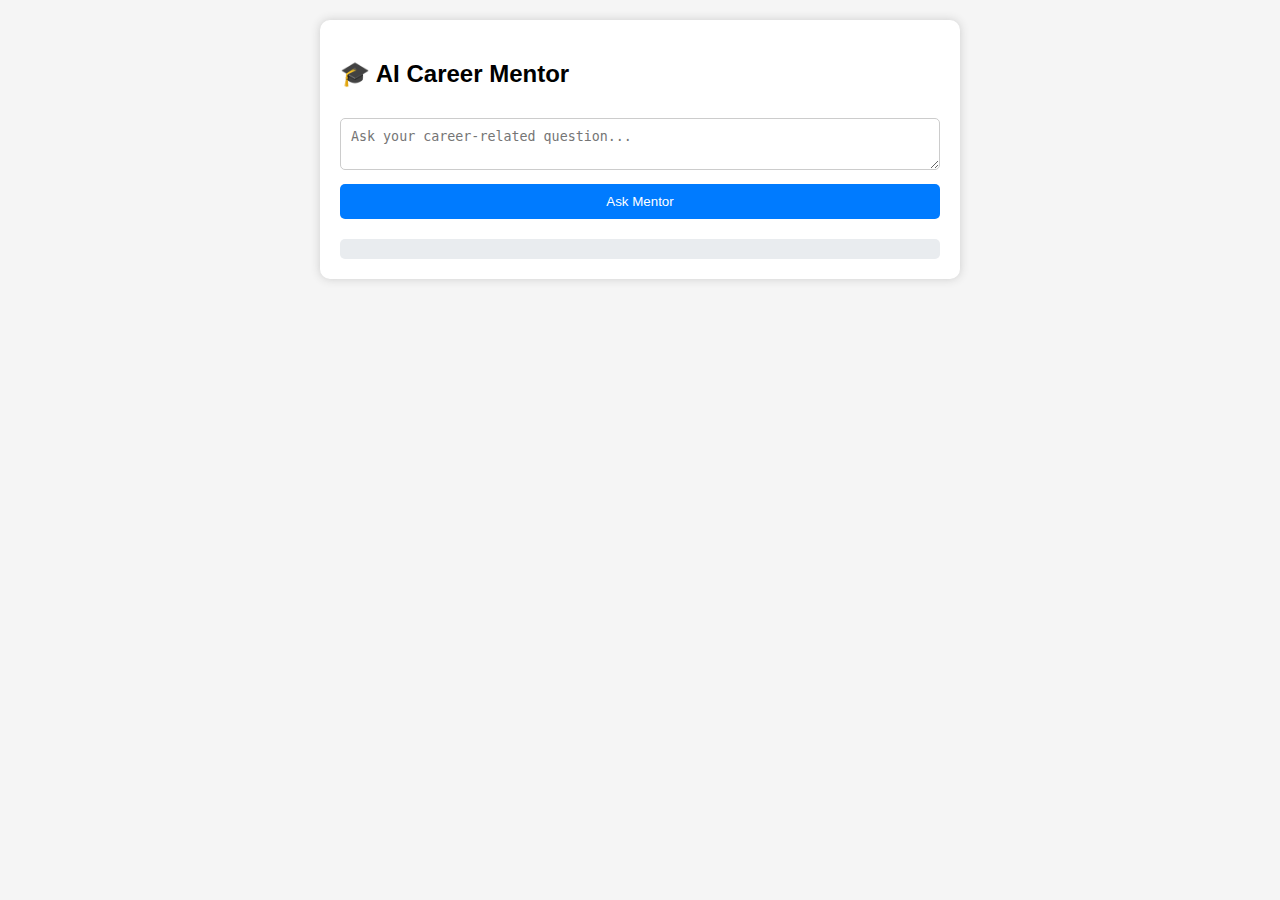
<file: index.html>
<!DOCTYPE html>
<html lang="en">
<head>
  <meta charset="UTF-8">
  <title>AI Career Mentor</title>
  <link rel="stylesheet" href="style.css">
</head>
<body>
  <div id="chatbox">
    <h2>🎓 AI Career Mentor</h2>
    <textarea id="userInput" placeholder="Ask your career-related question..."></textarea>
    <button id="askButton">Ask Mentor</button>
    <div id="response"></div>
  </div>
  <script src="script.js"></script>
</body>
</html>
</file>
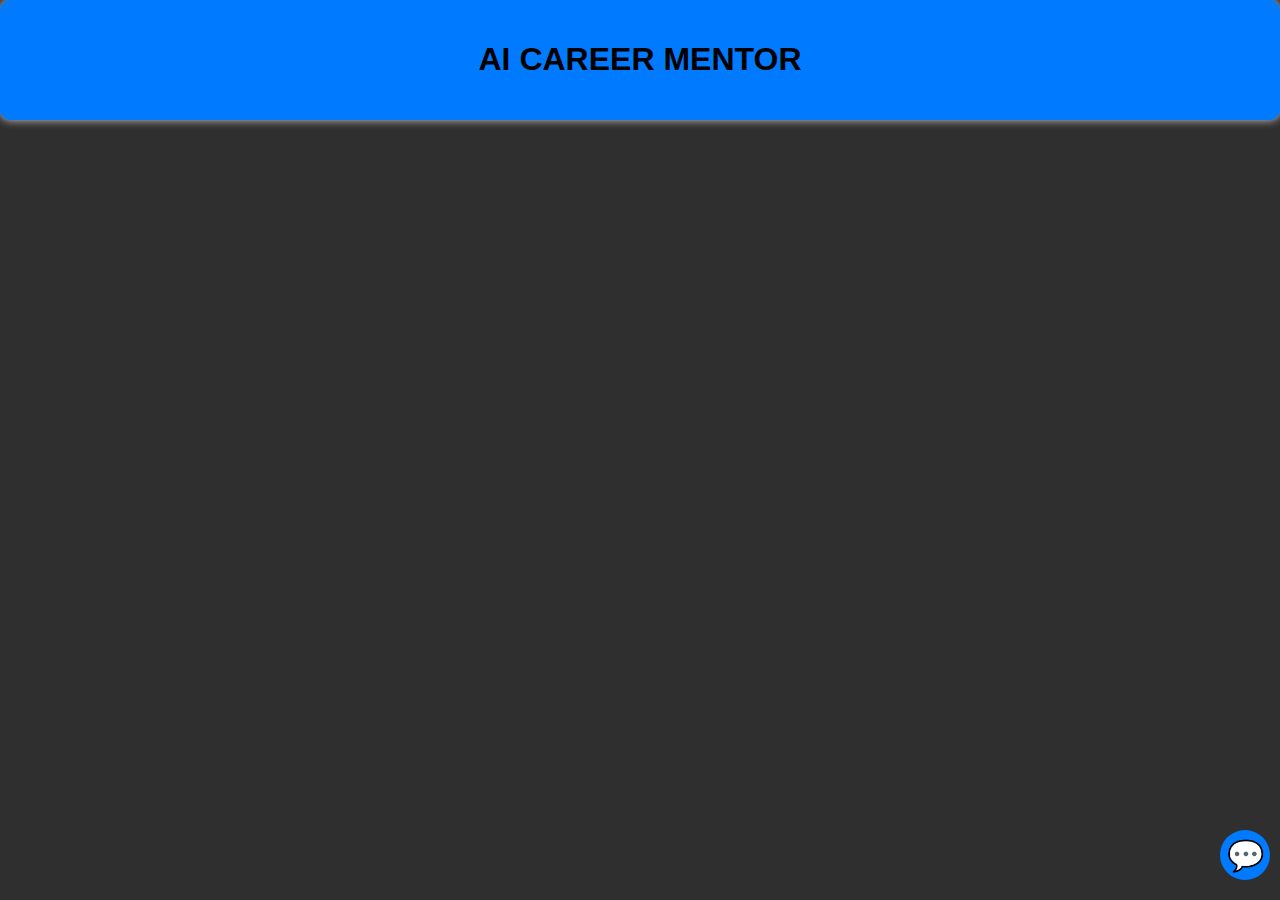
<file: chat_box/chat.html>
<!DOCTYPE html>
<html lang="en">
<head>
  <meta charset="UTF-8">
  <title>AI Career Mentor</title>
  <link rel="stylesheet" href="chat.css">
</head>
<body>
  <div id="container">
    <div id="title_box"> <h1>AI CAREER MENTOR</h1></div>
   </div>
   <div id="sidebox">
    <a href=""></a>
   </div>
  <button id="chat-box-open-button" onclick="chat_box()">💬</button>
  <div id="chatbox">
    <h2>🎓 AI Career Mentor</h2>
    <div id="response"></div>
    <textarea id="userInput" placeholder="Ask your career-related question..."></textarea>
    <button id="askButton">Ask Mentor</button>
  </div>
   
  <script src="script.js"></script>
  <script src="chat__box.js"></script>
</body>
</html>
</file>
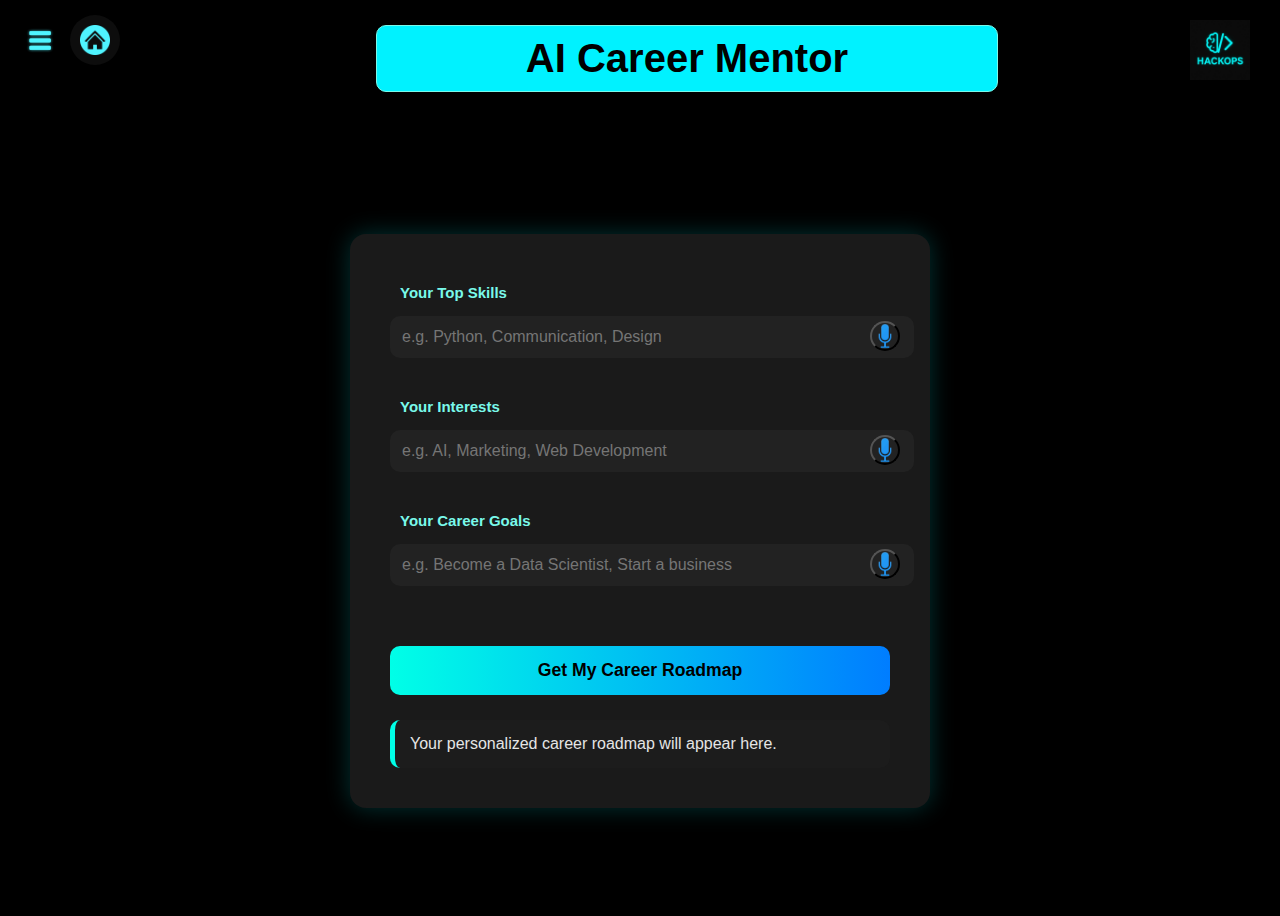
<file: mainpage/mainpage.html>
<!DOCTYPE html>
<html lang="en">
  <head>
    <meta charset="UTF-8" />
    <meta name="viewport" content="width=device-width, initial-scale=1.0" />
    <title>AI Career Mentor</title>
    <link rel="stylesheet" href="mainpage.css" />
  </head>
  <body>
    <script src="mainpage.js"></script>
    <div id="team-logo">
      <img class="teamlogo-image" src="hackopsimage.jpg" />
    </div>

    <button id="menu-button">
      <img class="menulogo-image" src="menubutton.png" />
    </button>
    
    <button id="home-button">
      <img class="homelogo-image" src="homebutton.png" />
    </button>

    <div class="mentor-header">AI Career Mentor</div>
  
    <div class="mentor-container">
      <div class="mentor-field">
        <label class="mentor-label" for="mentorSkills">Your Top Skills</label>
        <input
          class="mentor-input"
          id="mentorSkills"
          placeholder="e.g. Python, Communication, Design"
        />
        <button
          class="mic-btn"
          onclick="startVoiceInput('mentorSkills')"
        ></button>
      </div>

      <div class="mentor-field">
        <label class="mentor-label" for="mentorInterests">Your Interests</label>
        <input
          class="mentor-input"
          id="mentorInterests"
          placeholder="e.g. AI, Marketing, Web Development"
        />
        <button
          class="mic-btn"
          onclick="startVoiceInput('mentorInterests')"
        ></button>
      </div>

      <div class="mentor-field">
        <label class="mentor-label" for="mentorGoals">Your Career Goals</label>
        <input
          class="mentor-input"
          id="mentorGoals"
          placeholder="e.g. Become a Data Scientist, Start a business"
        />
        <button
          class="mic-btn"
          onclick="startVoiceInput('mentorGoals')"
        ></button>
      </div>

      <button class="mentor-btn" onclick="getMentorAdvice()">
        Get My Career Roadmap
      </button>
      <div class="mentor-result" id="mentorResult">
        Your personalized career roadmap will appear here.
      </div>
    </div>
  </body>
</html>
</file>
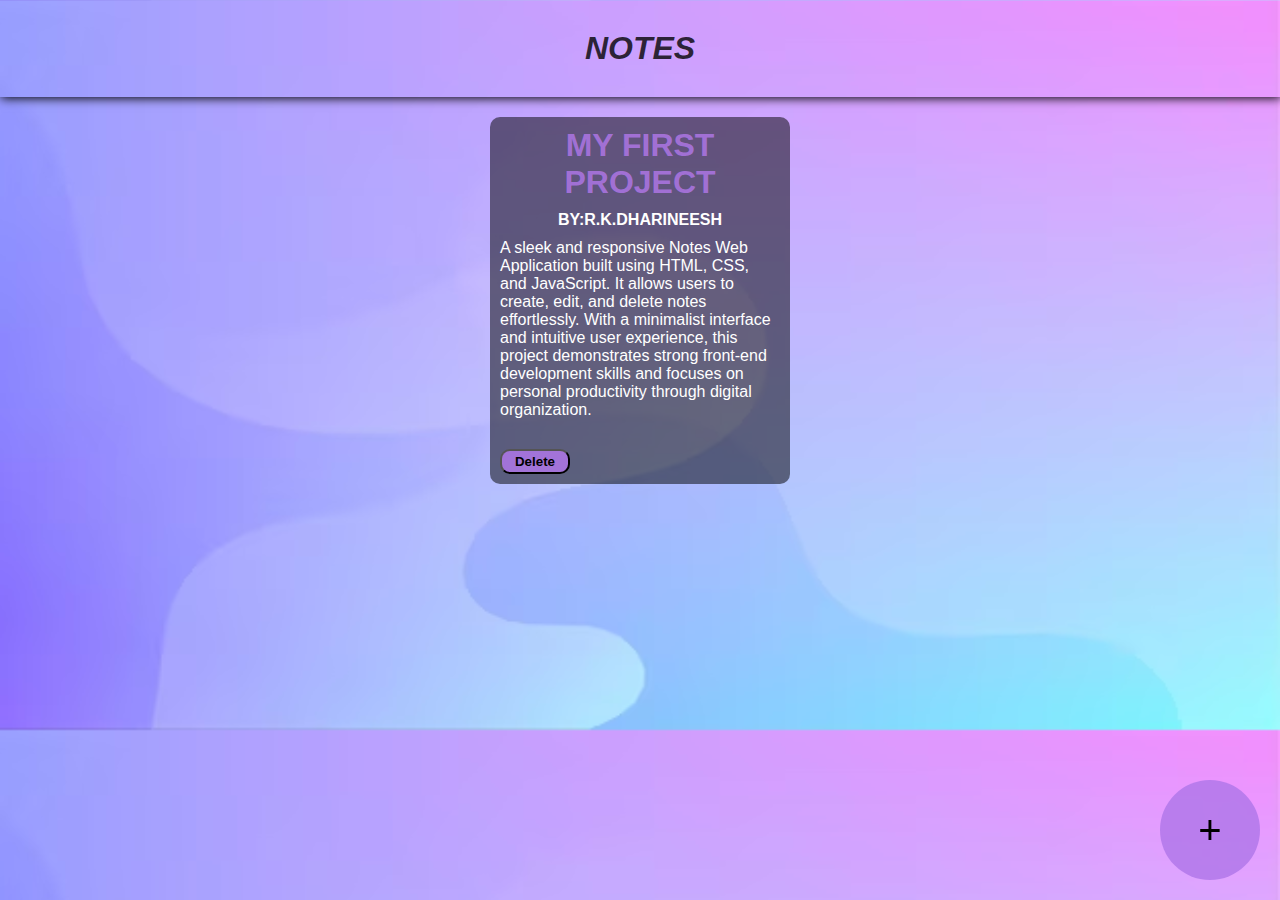
<file: notes/Notes.html>
<!DOCTYPE html>
<html lang="en">

<head>
    <meta charset="UTF-8">
    <meta name="viewport" content="width=device-width, initial-scale=1.0">
    <title>Bookskie</title>
    <link rel="stylesheet" href="Notes.css">
    <link rel="preconnect" href="https://fonts.googleapis.com">
    <link rel="preconnect" href="https://fonts.gstatic.com" crossorigin>
    <link href="https://fonts.googleapis.com/css2?family=Ubuntu:ital@1&display=swap" rel="stylesheet">
</head>

<body>
    <div class="navi">
        <h1>NOTES</h1>
    </div>
    <div id="bars">
        <div class="bar">
            <h1 class="title">MY FIRST PROJECT</h1>
            <h4>BY:R.K.DHARINEESH</h4>
            <p class="paragraph">A sleek and responsive Notes Web Application built using HTML, CSS, and JavaScript. It
                allows
                users to create, edit, and delete notes effortlessly. With a minimalist interface and intuitive user
                experience, this project demonstrates strong front-end development skills and focuses on personal
                productivity through digital organization.</p>
            <button class="delete">Delete</button>
        </div>
    </div>

    <button class="new-button">+</button>
    <div class="overlay-background"></div>
    <div class="overlay">
        <h2>Add a Note</h2>
        <center>
            <input type="text" id="note-title" placeholder="Title"></input>
            <textarea id="note-content" placeholder="Write your note here..."></textarea>
        </center>
        <div class="overlay-buttons">
            <button class="save-button">Save</button>
            <button id="cancel-button">Cancel</button>
        </div>

    </div>


    <script src="Notes.js"></script>

</body>

</html>
</file>
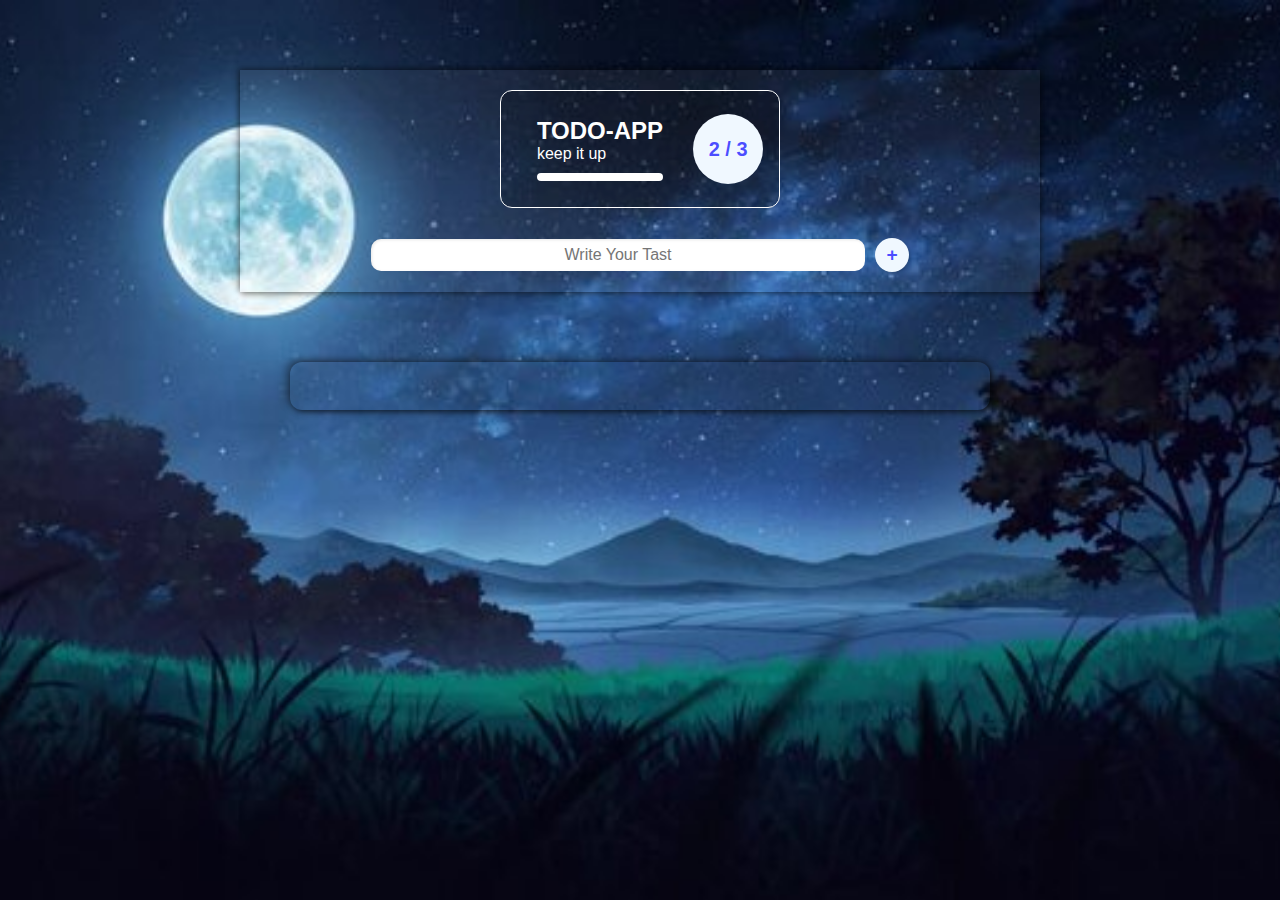
<file: TODO-LIST/TODO-list.html>
<!DOCTYPE html>
<html lang="en">

<head>
    <meta charset="UTF-8">
    <meta name="viewport" content="width=device-width, initial-scale=1.0">
    <title>DOTO-LIST-APP</title>
    <link rel="stylesheet" href="TODO-list.css">
    
</head>

<body>
    <script src="TODO-list.js"></script>
    <div class="container">
        <div class="stats">
            <div class="details">
                <h2>TODO-APP</h2>
                <p>keep it up</p>
                <div class="stats-bar">
                    <div id="progress"></div>
                </div>
            </div>
            <div class="stats-num">
                <p id="numbers">2 / 3</p>
            </div>
        </div>
        <form>
            <input id="input-box" type="text" placeholder="Write Your Tast">
            <button type="button" id="submit" onclick="addtask()">+</button>
        </form>
    </div>
    <ol id="task-list"></ol>
    
</body>

</html>
</file>
<file: style.css>
body {
  font-family: Arial, sans-serif;
  margin: 0;
  padding: 20px;
  background: #f5f5f5;
}
#chatbox { width: 100%; max-width: 600px; margin: auto; background: white; padding: 20px; border-radius: 10px; box-shadow: 0 0 10px #ccc; }
textarea, button { width: 100%; padding: 10px; margin-top: 10px; box-sizing: border-box; border-radius: 5px; border: 1px solid #ccc; }
button { background-color: #007bff; color: white; cursor: pointer; border: none; }
button:disabled { background-color: #cccccc; cursor: not-allowed; }
#response { white-space: pre-line; margin-top: 20px; padding: 10px; background-color: #e9ecef; border-radius: 5px; }
</file>
<file: chat_box/chat.css>
body {
  font-family: Arial, sans-serif;
  margin: 0;
  background: #2f2f2f;
  display: flex;
  justify-content: flex-end;
}
#chat-box-open-button {
  display: flex;
  justify-content: center;
  align-items: center;
  margin-right: 10px;
  font-size: 30px;
  width: 50px;
  height:50px;
  background-color: #007bff;
  border-radius: 50%;
  border: none;
  position:fixed;
  bottom:20px;
  right:0;
  z-index: 2;
  cursor: pointer;
  
}

#chatbox {

  width: 100%;
  max-width: 400px;
  height: 700px;
  background: white;
  border-radius: 10px;
  box-shadow: 0 0 10px #ccc;
  padding: 20px;
  flex-direction:column;
  display:none;
}
textarea{
  font-size: large;
}
textarea,
button {
  width: 100%;
  padding: 10px;
  margin-top: 10px;
  box-sizing: border-box;
  border-radius: 5px;
  border: 1px solid #ccc;
}

#askButton {
  background-color: #007bff;
  color: white;
  cursor: pointer;
  height: 40px;
  border: none;
}

button:disabled {
  background-color: #cccccc;
  cursor: not-allowed;
}

#response {
  white-space: pre-line;
  margin-top: 20px;
  padding: 10px;
  background-color: #e9ecef;
  border-radius: 5px;
  flex-grow: 1;
  overflow-y: auto;
}
.message {
  padding: 10px;
  border-radius: 10px;
  max-width: 80%;
  white-space: pre-wrap;
  word-wrap: break-word;
  overflow-wrap: break-word;
  margin-left: 0px;
  margin: 10px;
  font-size: 15px;
}
.user-message {
  display: inline-block;
  background-color: #007bff;
  color: white;
  align-self: flex-end;
}

.ai-message {

  background-color: #e2e2e2;
  margin-left: 40px;
  color: black;
  align-self: flex-start;
}

.thinking {
  font-style: italic;
  opacity: 0.8;
}
#container{
  display: flex;
  flex-direction: column;
  width: 100%;
  height: 100vh;
}
#title_box{
  text-align: center;
  background-color: #007bff;
  border-radius: 10px;
  box-shadow: 0 0 10px #ccc;
  padding: 20px;

}
</file>
<file: mainpage/mainpage.css>
body {
  background-color: black;
  color: #ffffff;
  font-family: 'Segoe UI', sans-serif;
  display: flex;
  justify-content: space-around;
  align-items: center;
  min-height: 100vh;

}
#team-logo,
.teamlogo-image {
  width: 60px;
  height: 60px;
  position: fixed;
  right: 30px;
  top: 20px;

}

#menu-button {
  display: flex;
  justify-content: center;
  align-items: center;
  position: fixed;
  top: 20px;
  left: 20px;
  width:50px;
  height:50px;
  border: none;
  cursor: pointer;
  z-index: 1000;
}

#menu-button:hover {
  box-shadow: 0 0 10px #00ffe7, 0 0 10px #00ffe7;
  transform: scale(1.05);
  transition: all 0.2s ease-in-out;
}

.menulogo-image {
  width: 30px;
  height: 25px;
  filter: brightness(0) saturate(100%) invert(91%) sepia(20%) saturate(2000%) hue-rotate(150deg);
}
#home-button {
  display: flex;
  justify-content: center;
  align-items: center;
  position: fixed;
  top: 15px;
  left: 70px;
  width: 50px;
  height: 50px;
  background-color: #0d0d0d;
  border: none;
  border-radius: 50%;
  cursor: pointer;
  z-index: 1000;
}

#home-button:hover {
  box-shadow: 0 0 10px #00ffe7, 0 0 10px #00ffe7;
  transform: scale(1.05);
  transition: all 0.2s ease-in-out;
}

.homelogo-image {
  width: 30px;
  height: 30px;
  filter: brightness(0) saturate(100%) invert(91%) sepia(20%) saturate(2000%) hue-rotate(150deg);
}


.mentor-container {
  background: #1a1a1a;
  margin-top: 10%;
  padding: 40px;
  border-radius: 16px;
  box-shadow: 0 0 25px rgba(0, 255, 255, 0.2);
  max-width: 500px;
  width: 90%;
}

.mentor-header {
  display: flex;
  justify-content: center;
  font-size: 2.5rem;
  color: black;
  text-align: center;
  margin-bottom: 30px;
  font-weight: bold;
  position: fixed;
  left: 30vw;
  top: 25px;
  width:600px;
  background-color: #00f2ff;
  border: 1px solid #79f9ea;
  border-radius: 10px;
  padding: 10px;
  margin-left: -8px;

}

.mentor-label {
  margin-top: 20px;
  display: block;
  font-size: 15px;
  font-weight: bold;
  color: #79f9ea;
  margin: 10px;
}

.mentor-input {
  width: 100%;
  padding: 12px;
  border: none;
  background: #222;
  color: #fff;
  border-radius: 10px;
  margin-top: 5px;
  font-size: 1rem;
}

.mentor-btn {
  width: 100%;
  padding: 14px;
  margin-top: 30px;
  background: linear-gradient(90deg, #00ffe7, #007dff);
  color: #000;
  font-weight: bold;
  border: none;
  border-radius: 10px;
  cursor: pointer;
  font-size: 1.1rem;
  transition: transform 0.2s ease;
}

.mentor-btn:hover {
  transform: scale(1.05);
  box-shadow: 0 0 10px #00f2ff;
}

.mentor-result {
  margin-top: 25px;
  background: #1c1c1c;
  padding: 15px;
  border-left: 5px solid #00ffe7;
  border-radius: 10px;
  color: #e5e5e5;
}

.mic-btn {
  display: flex;
  justify-content: center;
  align-items: center;
  background: linear-gradient(90deg, #00ffe7, #007dff);
  border-radius: 50%;
  width: 30px;
  height: 30px;
  background-image: url("voice-recorder-icon-29.jpg");
  -webkit-background-clip: cover;
  background-position: center;
  background-size: cover;
  cursor: pointer;
  position: relative;
  bottom: 37px;
  left: 480px;
  transition: transform 0.2s ease;
}

#menu-button-bar {
  display: flex;
  justify-content: center;
  align-items: center;
  width: 40px;
  height: 40px;
  background-color: #000;
  border: none;

}

#menu-button {
  display: flex;
  justify-self: center;
  align-self: center;
  width: 40px;
  height: 40px;
  border-radius: 50%;
  background-color: #000;
  border: none;
  color: #00ffe7;
}
</file>
<file: notes/Notes.css>
* {
    margin: 0;
    padding: 0;
    box-sizing: border-box;
    overflow-wrap: break-word;
    word-wrap: break-word;
}

body {
    font-family: "PT Sans", sans-serif;
    background-image: url("image.avif");
    background-size: cover;
}

.navi {
    display: flex;
    justify-content: center;
    align-items: center;
    box-shadow: 0.5px 0.5px 10px black;
    padding: 30px;
    font-style: oblique;
    color: rgba(0, 0, 0, 0.788);
}

#bars {
    display: flex;
    flex-wrap: wrap;
    justify-content: center;
    gap: 50px;
    padding: 20px;
    margin-bottom: 20px;
}

.bar {
    background-color: rgba(0, 0, 0, 0.51);
    width: min(300px, 25%);
    max-height: auto;
    border-radius: 10px;
    display: flex;
    flex-direction: column;
    justify-content: flex-start;
}

.bar h1 {
    background-color: rgba(253, 249, 252, 0);
    padding: 10px;
    text-align: center;
    color: rgba(176, 119, 233, 0.839);
}

.bar h4 {
    color: white;
    margin: auto;
}

p {
    color: white;
    padding: 10px;
}

.delete {
    display: flex;
    justify-content: center;
    align-items: center;
    margin: 20px 10px 10px 10px;
    background-color: rgba(176, 119, 233, 0.839);
    color: black;
    width: 70px;
    height: 25px;
    border-radius: 10px;
    cursor: pointer;
    font-weight: bold;
}

.delete:hover {
    background-color: black;
    color: rgba(176, 119, 233, 0.839);
}

.new-button {
    background-color: rgba(176, 119, 233, 0.839);
    border-radius: 50%;
    width: 100px;
    height: 100px;
    position: fixed;
    bottom: 20px;
    right: 20px;
    font-size: 40px;
    border: none;
    cursor: pointer;
}

.overlay-background {
    position: fixed;
    top: 0;
    left: 0;
    background-color: black;
    opacity: 0.8;
    width: 100%;
    height: 100%;
    display: none;
    z-index: 1;
}

.overlay {
    background-color: rgba(176, 119, 233, 0.839);
    height: 50%;
    width: 40%;
    padding: 20px;
    z-index: 2;
    position: absolute;
    top: 20%;
    left: 30%;
    border-radius: 20px;
    display: none;
}

.overlay h2 {
    text-align: center;
    color: black;
    font-size: 40px;
}

#note-title {
    width: 40%;
    height: 30px;
    border-radius: 10px;
    padding: 10px;
    margin: 20px auto;
}

#note-title::placeholder {
    color: black;
    font-size: 20px;
    opacity: 0.5;
    text-align: center;
}

#note-content {
    width: 80%;
    height: 100px;
    border-radius: 10px;
    padding: 10px;
    margin: 20px auto;
}

#note-content::placeholder {
    color: black;
    font-size: 20px;
    opacity: 0.5;
    text-align: center;
}

.save-button,
#cancel-button {
    background-color: black;
    color: rgba(176, 119, 233, 0.839);
    width: 100px;
    height: 50px;
    border-radius: 10px;
    margin: 10px;
    cursor: pointer;
    font-weight: bold;
}

.save-button:hover,
#cancel-button:hover {
    background-color: rgba(176, 119, 233, 0.839);
    color: black;
}
</file>
<file: TODO-LIST/TODO-list.css>
* {
  margin: 0;
  padding: 0;
  box-sizing: border-box;
}

body {
    background-image: url('image.jpg');
    background-repeat: no-repeat;
    background-position: center;
    background-size: cover;
    background-attachment: fixed;
  color: #ffffff;
    font-family: 'Segoe UI', Tahoma, Geneva, Verdana, sans-serif;
}

.container {
    display: flex;
    flex-direction: column;
    width: 90%;
    max-width: 800px;
    height: auto;
  margin: 70px auto;
  align-items: center;
  justify-content: center;
    padding: 20px;
    box-shadow: 2px 2px 6px rgba(0, 0, 0, 0.4), -2px -2px 6px rgba(0, 0, 0, 0.4);
    background: rgba(255, 255, 255, 0.05);
}

.stats {
    display: flex;
    justify-content: center;
    align-items: center;
  padding: 16px;
  border-radius: 12px;
    border: 1.5px solid #fff;
    background: rgba(0, 0, 0, 0.2);
    margin-bottom: 20px;
}

.stats-num {
    background-color: #f0f8ff;
    width: 70px;
    height: 70px;
    border-radius: 50%;
    color: rgba(0, 0, 255, 0.7);
    display: flex;
    justify-content: center;
    align-items: center;
    font-size: 20px;
    font-weight: bold;
    margin-left: 20px;
}

.details {
    padding: 10px;
    margin-left: 10px;
    flex: 1;
}

.stats-bar {
    width: 100%;
    height: 8px;
    background-color: #fff;
    border-radius: 10px;
    margin-top: 10px;
}

form {
    width: 100%;
    display: flex;
    justify-content: center;
    align-items: center;
    gap: 10px;
    margin-top: 10px;
} 
input {
    width: 65%;
    height: 32px;
    border-radius: 10px;
    border: none;
    text-align: center;
    font-size: medium;
    box-shadow: inset 1px 1px 3px rgba(0, 0, 0, 0.1);
    overflow-x: auto; /* Add horizontal scrolling if needed */
}

button {
    width: 34px;
    height: 34px;
    border-radius: 50%;
    border: none;
    font-weight: bold;
    font-size: larger;
    color: rgba(0, 0, 255, 0.7);
    background-color: #f0f8ff;
    box-shadow: 1px 1px 3px rgba(0, 0, 0, 0.2);
}
button:hover {
    background-color: #e0eaff;
    color: #0033cc;
  cursor: pointer;
}

button:active {
    background-color: #cce0ff;
    color: #001a66;
}
ol {
    display: flex;
    flex-direction: column;
    gap: 12px;
    padding: 24px 16px;
    margin: 60px auto;
    width: 90%;
    max-width: 700px;
    border-radius: 12px;
    box-shadow: 3px 2px 6px rgba(0, 0, 0, 0.6), -3px -2px 8px rgba(0, 0, 0, 0.4);
}

li {
    display: flex;
    align-items: center;
    width: 100%;
    height:auto;
    padding: 5px;
    border-radius: 10px;
    background-color: #fff;
    color: #000;
    box-shadow: 1px 1px 3px rgba(0, 0, 0, 0.15);
}
li.completed {
    text-decoration: line-through;
    color: gray;
}
li {
    display: flex;
    align-items: center;
     justify-content: flex-start; 
    gap: 5px;
  padding: 0 12px;
}

li input[type="radio"] {
    position: relative;
    right: 30%;
    accent-color:rgba(0, 0, 255, 0.7);
    margin-right: 10px;
}

li button {
    background: none;
    border: none;
    cursor: pointer;
    font-size: 20px;
}
li button:hover {
    transform: scale(1.2);
}
li span {
    flex: 1;
    text-align: left;
}
</file>
